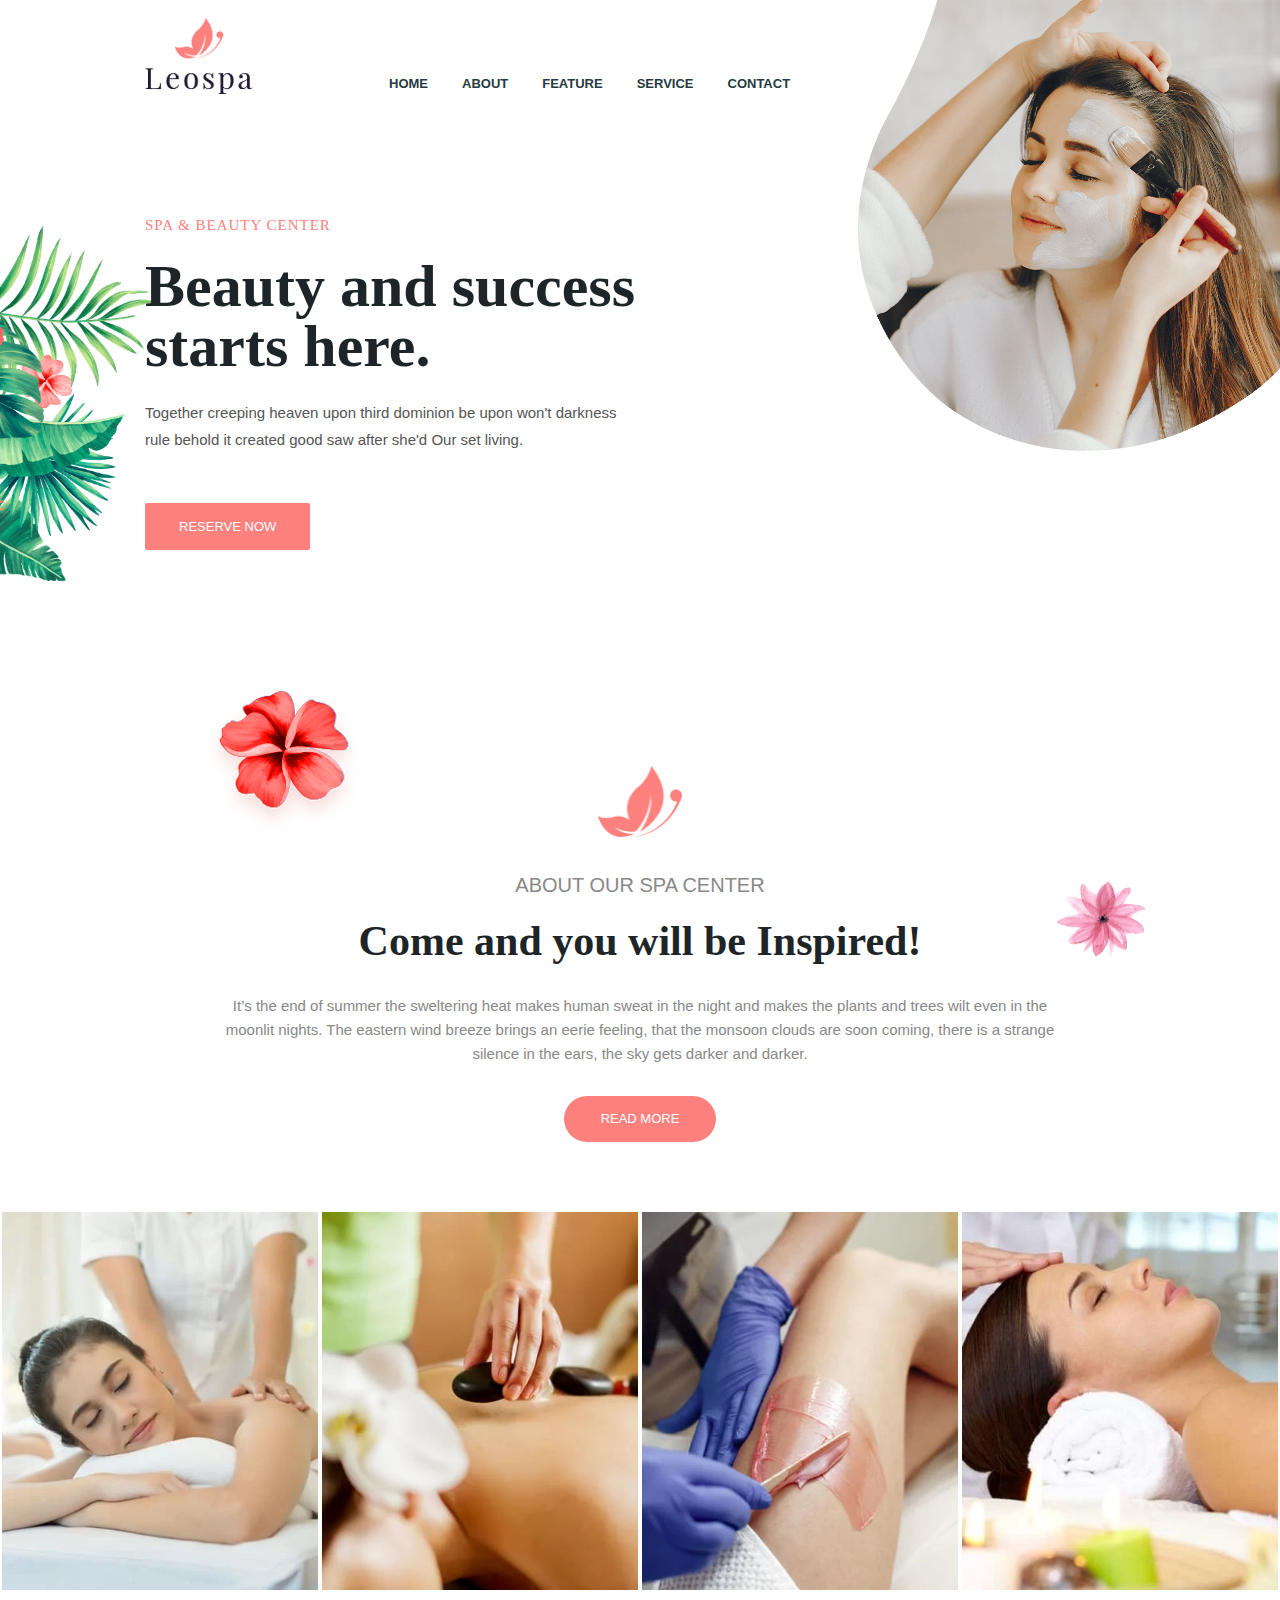
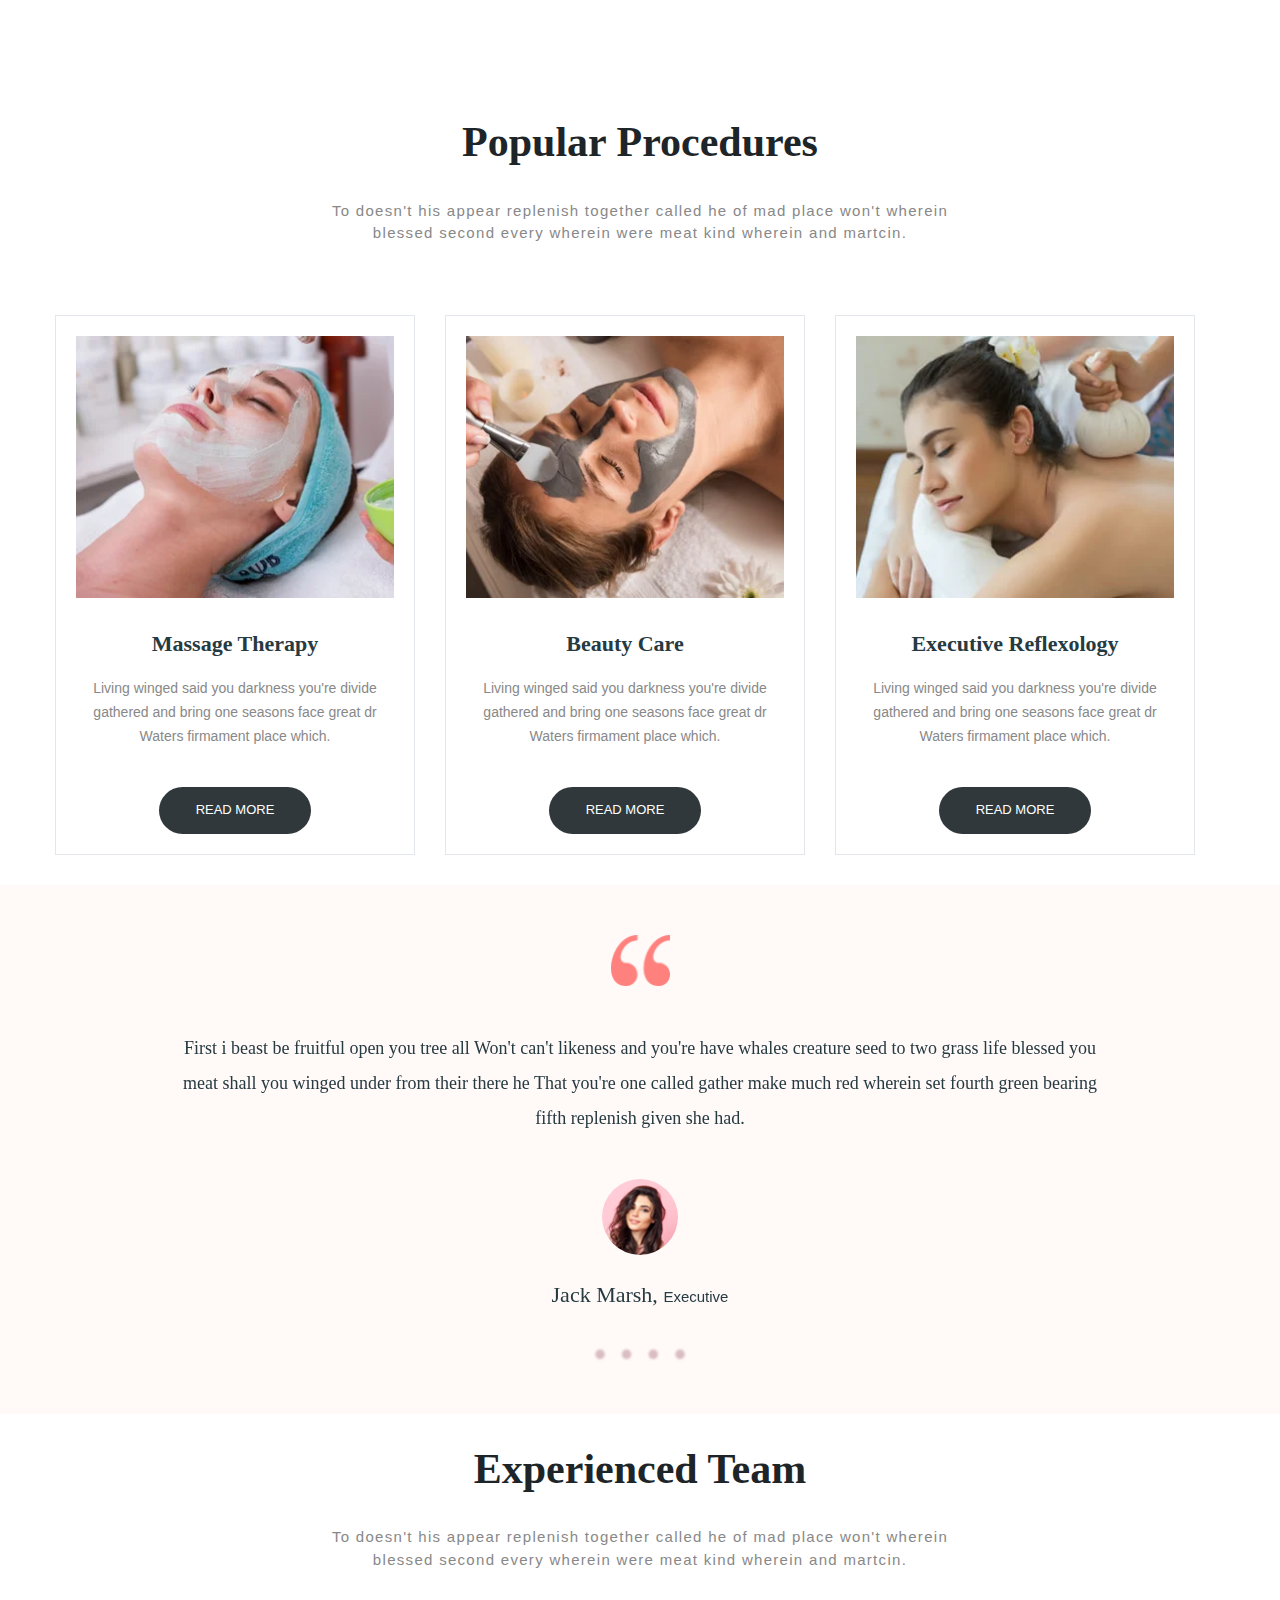
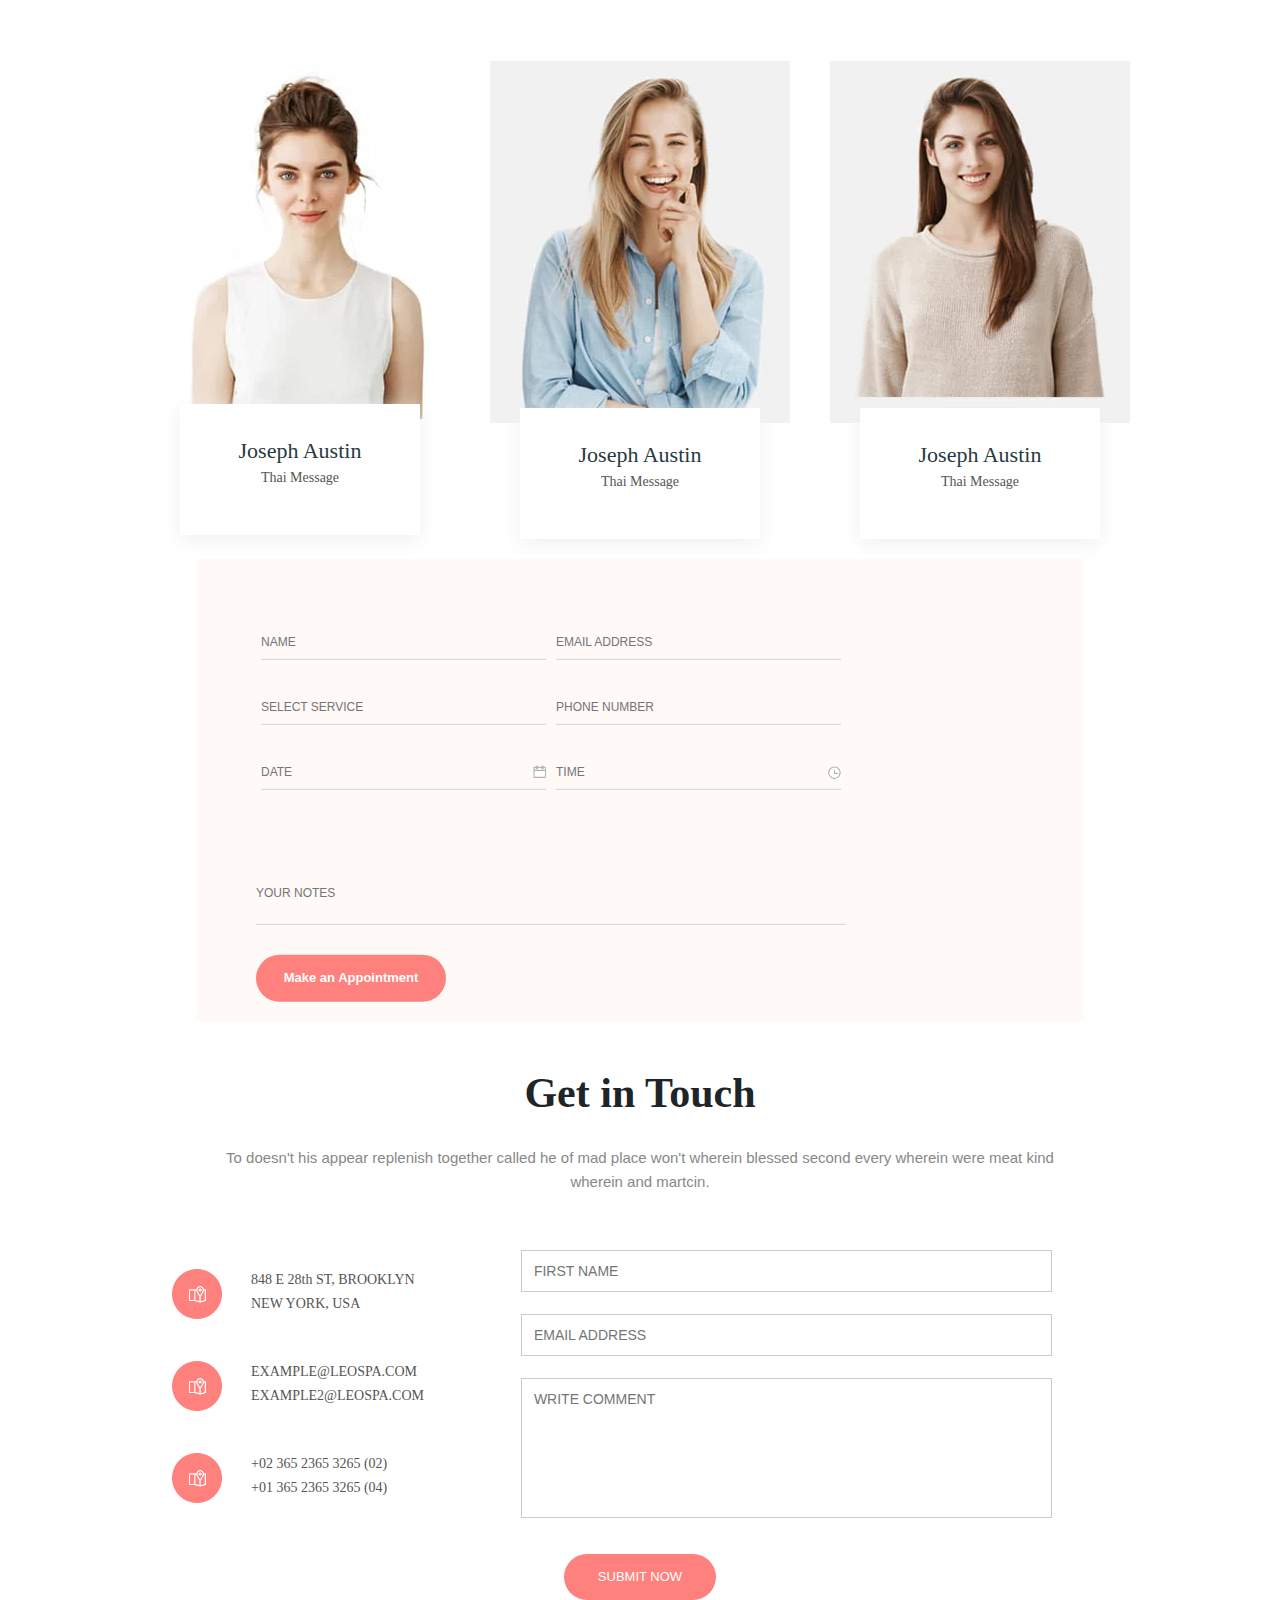
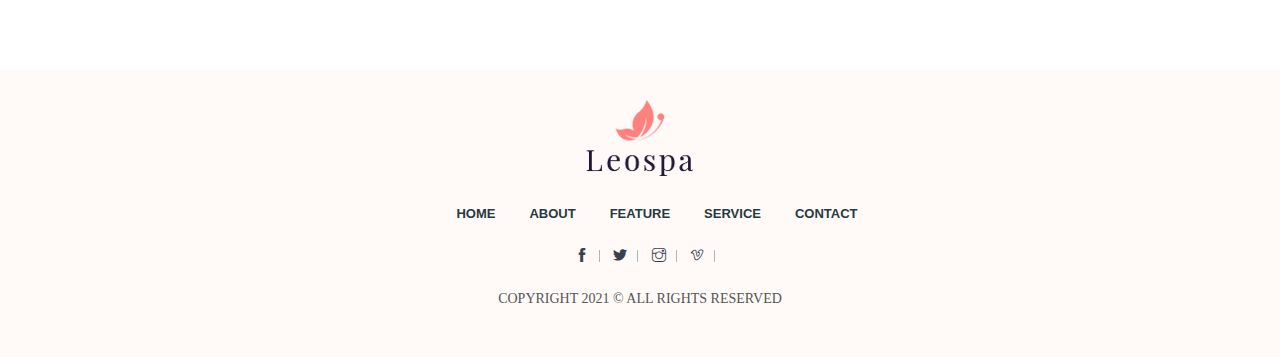
<file: index.html>
<!DOCTYPE html>
<html lang="en">
<head>
    <meta charset="UTF-8">
    <meta http-equiv="X-UA-Compatible" content="IE=edge">
    <meta name="viewport" content="width=device-width, initial-scale=1.0">
    <title>Leo SPA | Центр здоровья и красоты</title>

	<script> function lockScroll() {document.body.classList.toggle('lock-scroll'); }</script>

	<link rel="icon" href="./media/favicon.png">
	<link rel="stylesheet" href="./css/themify-icons.css">
    <link rel="stylesheet" href="./css/styles.css">
</head>
<body>
    
	<!-- Intro start -->
	<div class="intro">
		<header>
			<div class="wrapper">
				<a href="index.html" class="logo">
                    <img src="./media/logo.png" alt="">
                </a>

				<nav class="nav">
					<ul>
						<li><a href="./index.html">home</a></li>
						<li><a href="#about">about</a></li>
						<li><a href="./bootstrap.html" target="_blank">feature</a></li>
						<li><a href="#service">service</a></li>
						<li><a href="#contact">contact</a></li>
					</ul>
				</nav>
			</div>
		</header>

		<div class="hamburger-menu">
			<input id="menu__toggle" type="checkbox" />
			<label class="menu__btn" for="menu__toggle" onclick="lockScroll();">
			  <span></span>
			</label>
		
			<ul class="menu__box">
			  	<li><a class="menu__item" href="./index.html">Main</a></li>
				<li><a class="menu__item" href="./index.html">home</a></li>
				<li><a class="menu__item" href="#about">about</a></li>
				<li><a class="menu__item" href="./bootstrap.html" target="_blank">feature</a></li>
				<li><a class="menu__item" href="#service">service</a></li>
				<li><a class="menu__item" href="#contact">contact</a></li>
			</ul>
		</div>

		<section class="wr-intro">

			<div class="wrapper">
                <p class="spa">SPA & BEAUTY CENTER</p>
				<h1>Beauty and success<br> starts here.</h1>
				<p class="description">Together creeping heaven upon third dominion be upon won't darkness rule behold it created good saw after she'd Our set living.</p>
				<a href="#reserve">Reserve now</a>
			</div>
			
		</section>
	</div> 
    <!-- Intro finish -->

	<!-- Services start -->
	<section class="wr-services">

		<img src="./media/china-rose.png" alt="" class="flower-1">
      	<img src="./media/jasmine.png" alt="" class="flower-2">

		<div class="container">
			<div class="row">
				<div>
					<img src="./media/butterfly.png" alt="">
					<span id="about" class="tagline">About our spa center</span>
					<h3 class="sec-title">Come and you will be Inspired!</h3>
					<p>It’s the end of summer the sweltering heat makes human sweat in the night and makes the plants and trees wilt even in the moonlit nights. The eastern wind breeze brings an eerie feeling, that the monsoon clouds are soon coming, there is a strange silence in the ears, the sky gets darker and darker.</p>
					<a href="./index.html" class="btn btn-round">Read more</a>
				</div>
			</div>
		</div>
		
	</section>
	<!-- Services finish -->

 	<!-- About Us start -->
	<div class="slider">

		<div class="about-us-block">
			<div class="slider__item">
				<picture>
					<source srcset="./media/service/1-service-1@1x.webp 1x, ./media/service/1-service-1@2x.webp 2x, ./media/service/1-service-1@3x.webp 3x" type="image/webp">
					<img class="about-slide-bg" srcset="./media/service/1-service-1@2x.jpg 2x, ./media/service/1-service-1@3x.jpg 3x" src="./media/service/1-service-1@1x.jpg 1x" alt="">
				</picture>
				<div class="aboutus-hover">
					<img src="./media/icons/1.png" alt="">
					<span>Body Treatment</span>
				</div>
			</div>
		</div>
			
		<div class="about-us-block">
			<div class="slider__item">
				<picture>
					<source srcset="./media/service/2-service-1@1x.webp 1x, ./media/service/2-service-1@2x.webp 2x, ./media/service/2-service-1@3x.webp 3x" type="image/webp">
					<img class="about-slide-bg" srcset="./media/service/2-service-1@2x.jpg 2x, ./media/service/2-service-1@3x.jpg 3x" src="./media/service/2-service-1@1x.jpg 1x" alt="">
				</picture>
				<div class="aboutus-hover">
					<img src="./media/icons/1.png" alt="">
					<span>Body Treatment</span>
				</div>
			</div>
		</div>

		<div class="about-us-block">
			<div class="slider__item">
				<picture>
					<source srcset="./media/service/3-service-1@1x.webp 1x, ./media/service/3-service-1@2x.webp 2x, ./media/service/3-service-1@3x.webp 3x" type="image/webp">
					<img class="about-slide-bg" srcset="./media/service/3-service-1@2x.jpg 2x, ./media/service/3-service-1@3x.jpg 3x" src="./media/service/3-service-1@1x.jpg 1x" alt="">
				</picture>
				<div class="aboutus-hover">
					<img src="./media/icons/1.png" alt="">
					<span>Body Treatment</span>
				</div>
			</div>
		</div>

		<div class="about-us-block">
			<div class="slider__item">
				<picture>
					<source srcset="./media/service/4-service-1@1x.webp 1x, ./media/service/4-service-1@2x.webp 2x, ./media/service/4-service-1@3x.webp 3x" type="image/webp">
					<img class="about-slide-bg" srcset="./media/service/4-service-1@2x.jpg 2x, ./media/service/4-service-1@3x.jpg 3x" src="./media/service/4-service-1@1x.jpg 1x" alt="">
				</picture>
				<div class="aboutus-hover">
					<img src="./media/icons/1.png" alt="">
					<span>Body Treatment</span>
				</div>
			</div>
		</div>

		<div class="about-us-block">
			<div class="slider__item">
				<picture>
					<source srcset="./media/service/1-service-1@1x.webp 1x, ./media/service/1-service-1@2x.webp 2x, ./media/service/1-service-1@3x.webp 3x" type="image/webp">
					<img class="about-slide-bg" srcset="./media/service/1-service-1@2x.jpg 2x, ./media/service/1-service-1@3x.jpg 3x" src="./media/service/1-service-1@1x.jpg 1x" alt="">
				</picture>
				<div class="aboutus-hover">
					<img src="./media/icons/1.png" alt="">
					<span>Body Treatment</span>
				</div>
			</div>
		</div>

		<div class="about-us-block">
			<div class="slider__item">
				<picture>
					<source srcset="./media/service/2-service-1@1x.webp 1x, ./media/service/2-service-1@2x.webp 2x, ./media/service/2-service-1@3x.webp 3x" type="image/webp">
					<img class="about-slide-bg" srcset="./media/service/2-service-1@2x.jpg 2x, ./media/service/2-service-1@3x.jpg 3x" src="./media/service/2-service-1@1x.jpg 1x" alt="">
				</picture>
				<div class="aboutus-hover">
					<img src="./media/icons/1.png" alt="">
					<span>Body Treatment</span>
				</div>
			</div>
		</div>

		<div class="about-us-block">
			<div class="slider__item">
				<picture>
					<source srcset="./media/service/3-service-1@1x.webp 1x, ./media/service/3-service-1@2x.webp 2x, ./media/service/3-service-1@3x.webp 3x" type="image/webp">
					<img class="about-slide-bg" srcset="./media/service/3-service-1@2x.jpg 2x, ./media/service/3-service-1@3x.jpg 3x" src="./media/service/3-service-1@1x.jpg 1x" alt="">
				</picture>
				<div class="aboutus-hover">
					<img src="./media/icons/1.png" alt="">
					<span>Body Treatment</span>
				</div>
			</div>
		</div>

		<div class="about-us-block">
			<div class="slider__item">
				<picture>
					<source srcset="./media/service/4-service-1@1x.webp 1x, ./media/service/4-service-1@2x.webp 2x, ./media/service/4-service-1@3x.webp 3x" type="image/webp">
					<img class="about-slide-bg" srcset="./media/service/4-service-1@2x.jpg 2x, ./media/service/4-service-1@3x.jpg 3x" src="./media/service/4-service-1@1x.jpg" alt="">
				</picture>
				<div class="aboutus-hover">
					<img src="./media/icons/1.png" alt="">
					<span>Body Treatment</span>
				</div>
			</div>
		</div>

	</div>
	<!-- About Us finish -->

	<!-- Popular Procedures start -->
    <section class="wr-procedures">
		<div class="wrapper2">
			<div class="section-title">
				<h3 id="service">Popular Procedures</h3>
				<p>To doesn't his appear replenish together called he of mad place won't wherein blessed second every wherein were meat kind wherein and martcin.</p>
			</div>
		</div>
		<div class="procedures">
			
			<div class="col-md-4">
				<article class="post">
				<picture>
					<source srcset="./media/post/1-post-1@1x.webp 1x, ./media/post/1-post-1@2x.webp 2x, ./media/post/1-post-1@3x.webp 3x" type="image/webp">
					<img class="pop" srcset="./media/post/1-post-1@2x.jpg 2x, ./media/post/1-post-1@3x.jpg 3x" src="./media/post/1-post-1@1x.jpg 1x" alt="">
				</picture>
				<h4><a href="./index.html">Massage Therapy</a></h4>
				<p>Living winged said you darkness you're divide gathered and bring one seasons face great dr Waters firmament place which.</p>
				<a href="./index.html" class="btn btn-round">read more</a>
				</article>
			</div>
			<div class="col-md-4">
				<article class="post">
					<picture>
						<source srcset="./media/post/2-post-1@1x.webp 1x, ./media/post/2-post-1@2x.webp 2x, ./media/post/2-post-1@3x.webp 3x" type="image/webp">
						<img class="pop" srcset="./media/post/2-post-1@2x.jpg 2x, ./media/post/2-post-1@3x.jpg 3x" src="./media/post/2-post-1@1x.jpg 1x" alt="">
					</picture>
				<h4><a href="./index.html">Beauty Care</a></h4>
				<p>Living winged said you darkness you're divide gathered and bring one seasons face great dr Waters firmament place which.</p>
				<a href="./index.html" class="btn btn-round">read more</a>
				</article>
			</div>
			<div class="col-md-4">
				<article class="post">
					<picture>
						<source srcset="./media/post/3-post-1@1x.webp 1x, ./media/post/3-post-1@2x.webp 2x, ./media/post/3-post-1@3x.webp 3x" type="image/webp">
						<img class="pop" srcset="./media/post/3-post-1@2x.jpg 2x, ./media/post/3-post-1@3x.jpg 3x" src="./media/post/3-post-1@1x.jpg 1x" alt="">
					</picture>
				<h4><a href="./index.html">Executive Reflexology</a></h4>
				<p>Living winged said you darkness you're divide gathered and bring one seasons face great dr Waters firmament place which.</p>
				<a href="./index.html" class="btn btn-round">read more</a>
				</article>
			</div>
			
		</div>
	</section>
	<!-- Popular Procedures finish -->

	<!-- Testimonial start -->
	<section class="testimonial">
		<div class="container-testimonial">
			<div class="single-testimonial">
				<img src="./media/quote.png" alt="">
				<p>First i beast be fruitful open you tree all Won't can't likeness and you're have whales creature seed to two grass life blessed you meat shall you winged under from their there he That you're one called gather make much red wherein set fourth green bearing fifth replenish given she had.</p>

				<div class="client-info">

				<img src="./media/client-1.png" alt="" class="thumb">
				<p>Jack Marsh, <span>Executive</span></p>
				</div>
			</div>

			<div class="single-testimonial">
				<img src="./media/quote.png" alt="">
				<p>First i beast be fruitful open you tree all Won't can't likeness and you're have whales creature seed to two grass life blessed you meat shall you winged under from their there he That you're one called gather make much red wherein set fourth green bearing fifth replenish given she had.</p>

				<div class="client-info">
				<img src="./media/client-2.png" alt="" class="thumb">
				<p>Jack Marsh, <span>Executive</span></p>
				</div>
			</div>

			<div class="single-testimonial">
				<img src="./media/quote.png" alt="">
				<p>First i beast be fruitful open you tree all Won't can't likeness and you're have whales creature seed to two grass life blessed you meat shall you winged under from their there he That you're one called gather make much red wherein set fourth green bearing fifth replenish given she had.</p>

				<div class="client-info">
				<img src="./media/client-1.png" alt="" class="thumb">
				<p>Jack Marsh, <span>Executive</span></p>
				</div>
			</div>

			<div class="single-testimonial">
				<img src="./media/quote.png" alt="">
				<p>First i beast be fruitful open you tree all Won't can't likeness and you're have whales creature seed to two grass life blessed you meat shall you winged under from their there he That you're one called gather make much red wherein set fourth green bearing fifth replenish given she had.</p>

				<div class="client-info">
				<img src="./media/client-2.png" alt="" class="thumb">
				<p>Jack Marsh, <span>Executive</span></p>
				</div>
			</div>

		</div>

	</section>
	<!-- Testimonial finish -->

	<!-- Team start -->
	<section class="wr-team">
		<div class="wrapper3">
			<div class="section-title">
				<h3>Experienced Team</h3>
				<p>To doesn't his appear replenish together called he of mad place won't wherein blessed second every wherein were meat kind wherein and martcin.</p>
			</div>
		</div>

		<div class="team">
			<div class="post2">
				<picture>
					<source srcset="./media/team/1-team-1@1x.webp 1x, ./media/team/1-team-1@2x.webp 2x, ./media/team/1-team-1@3x.webp 3x" type="image/webp">
					<img srcset="./media/team/1-team-1@2x.jpg 2x, ./media/post/1-post-1@2x.jpg 2x" src="./media/team/1-team-1@1x.jpg" alt="">
				</picture>
				<div class="memb-details">
					<h6>Joseph Austin</h6>
					<span>Thai Message</span>
					
					<div class="memb-social">

						<a href="http://facebook.com/" target="_blank">
							<img class="memb-icons"src="./media/icons/fb.png" alt="">
						</a>
						<a href="http://twitter.com/" target="_blank"> <img class="memb-icons" src="./media/icons/twitter.png" alt=""></a>
						<a href="https://www.google.com/" target="_blank"> <img class="memb-icons"src="./media/icons/g+.png" alt=""></a>
						<a href="http://instagram.com/" target="_blank"> <img class="memb-icons"src="./media/icons/insta.png" alt=""></a>
					</div>		
				</div>
			</div>
			
			<div class="post2">
				<picture>
					<source srcset="./media/team/2-team-1@1x.webp 1x, ./media/team/2-team-1@2x.webp 2x, ./media/team/2-team-1@3x.webp 3x" type="image/webp">
					<img srcset="./media/team/2-team-1@2x.jpg 2x, ./media/post/2-post-1@2x.jpg 2x" src="./media/team/2-team-1@1x.jpg" alt="">
				</picture>
				<div class="memb-details">
					<h6>Joseph Austin</h6>
					<span>Thai Message</span>
					
					<div class="memb-social">
						<a href="http://facebook.com/" target="_blank">
							<img class="memb-icons"src="./media/icons/fb.png" alt="">
						</a>
						<a href="http://twitter.com/" target="_blank"> <img class="memb-icons" src="./media/icons/twitter.png" alt=""></a>
						<a href="https://www.google.com/" target="_blank"> <img class="memb-icons"src="./media/icons/g+.png" alt=""></a>
						<a href="http://instagram.com/" target="_blank"> <img class="memb-icons"src="./media/icons/insta.png" alt=""></a>
					</div>		
				</div>
			</div>			

			<div class="post2">
				<picture>
					<source srcset="./media/team/3-team-1@1x.webp 1x, ./media/team/3-team-1@2x.webp 2x, ./media/team/3-team-1@3x.webp 3x" type="image/webp">
					<img srcset="./media/team/3-team-1@2x.jpg 2x, ./media/post/3-post-1@2x.jpg 2x" src="./media/team/3-team-1@1x.jpg" alt="">
				</picture>
				<div class="memb-details">
					<h6>Joseph Austin</h6>
					<span>Thai Message</span>
					
					<div class="memb-social">
						<a href="http://facebook.com/" target="_blank">
							<img class="memb-icons"src="./media/icons/fb.png" alt="">
						</a>
						<a href="http://twitter.com/" target="_blank"> <img class="memb-icons" src="./media/icons/twitter.png" alt=""></a>
						<a href="https://www.google.com/" target="_blank"> <img class="memb-icons"src="./media/icons/g+.png" alt=""></a>
						<a href="http://instagram.com/" target="_blank"> <img class="memb-icons"src="./media/icons/insta.png" alt=""></a>
					</div>		
				</div>
			</div>
			
		</div>
	</section>
	<!-- Team finish -->

	<!-- Appointment start -->
	<section class="appointment">
		<div class="appointment-wrap">
		
			<img class="appointment-pic" src="./media/appointment-img.jpg" alt="">
		
			<div class="appointment-form">
				<form>
					
					<div class="form-field">

						<div class="column">
							<input id="reserve" type="text" placeholder="NAME" required>
						<div class="select-field">
							<select>
								<option>Select service</option>
								<option>Select service 2</option>
							</select>
						</div>
						<input type="calendar" placeholder="DATE" required>
						</div>
						
						<div class="column">
							<input type="email" placeholder="Email address" required>
						<input type="tel" placeholder="Phone number">
						<input type="clock" placeholder="TIME" required>
						</div>
						
					</div>

					<div class="form-field">
						<textarea name="notes" placeholder="Your notes"></textarea>
					</div>
					<a href="./index.html" class="btn2">Make an Appointment</a>
				</form>
			</div>
		</div>
	</section>
  	<!-- Appointment finish -->

	<!-- Get in touch start  -->
	<section class="wr-services">

		<div class="container">
			<div class="row">
				<div>
					<div class="sec-heading">
					  <h3 id="contact"class="sec-title">Get in Touch</h3>
					  <p>To doesn't his appear replenish together called he of mad place won't wherein blessed second every wherein were meat kind wherein and martcin.</p>
					</div>
				</div>
			</div>
		</div>

		<div class="form-flex">
			<div class="contacts">
			
				<div class="address-line">
	
					<div class="address-logo">
						<img class="logo-footer" src="./media/icons/address1.png" alt="">
					</div>
	
					<div class="address-text">
						848 E 28th ST, BROOKLYN<br>NEW YORK, USA
					</div>
	
				</div>
	
				<div class="emails-line">
						
					<div class="emails-logo">
						<img class="logo-footer" src="./media/icons/address1.png" alt="">
					</div>
	
					<div class="emails-text">
						EXAMPLE@LEOSPA.COM<br>EXAMPLE2@LEOSPA.COM
					</div>
	
				</div>
	
				<div class="phones-line">
						
					<div class="phones-logo">
						<img class="logo-footer" src="./media/icons/address1.png" alt="">
					</div>
	
					<div class="phones-text">
						+02 365 2365 3265 (02)<br>+01 365 2365 3265 (04)
					</div>
	
				</div>
	
			</div>
	
			<div class="form-container">
				<form action="">

				  <input type="text" id="name" name="firstname" placeholder="FIRST NAME">

				  <input type="email" id="email" name="email"  placeholder="EMAIL ADDRESS">
			
				  <textarea id="textarea" name="textarea" placeholder="WRITE COMMENT"></textarea>
				</form>
			</div>
		</div>

		<a href="./index.html" class="btn btn-round">submit now</a>

		
	</section>
	<!-- Get in touch finish  -->

	<!-- Footer start -->
	<footer class="footer">
		<div class="container">
			<div class="row">
				<div class="col-12 text-center">
					<img class="logo-footer" src="./media/logo.png" alt="">

					<nav class="nav2">
						<ul>
							<li><a href="./index.html">home</a></li>
							<li><a href="#about">about</a></li>
							<li><a href="./bootstrap.html" target="_blank">feature</a></li>
							<li><a href="#service">service</a></li>
							<li><a href="#contact">contact</a></li>
						</ul>
					</nav>

					<div class="social-footer">
						<a href="http://facebook.com/" target="_blank"><i class="ti-facebook"></i></a>
						<a href="http://twitter.com/" target="_blank"><i class="ti-twitter-alt"></i></a>
						<a href="http://instagram.com/" target="_blank"><i class="ti-instagram"></i></a>
						<a href="https://vimeo.com/" target="_blank"><i class="ti-vimeo"></i></a>
					</div>

					<p class="copyright">Copyright 2021 &copy; All Rights Reserved</p>
				</div>
			</div>
		</div>
	</footer>
	<!-- Footer finish -->

	
	<!-- JQuery -->
	<script src="https://code.jquery.com/jquery-3.4.1.min.js"></script>

	<!-- Slick Slider File -->
	<script src="./js/slick.min.js"></script>

	<!-- Script File -->
	<script src="./js/main.js"></script>
	
</body>
</html>
</file>
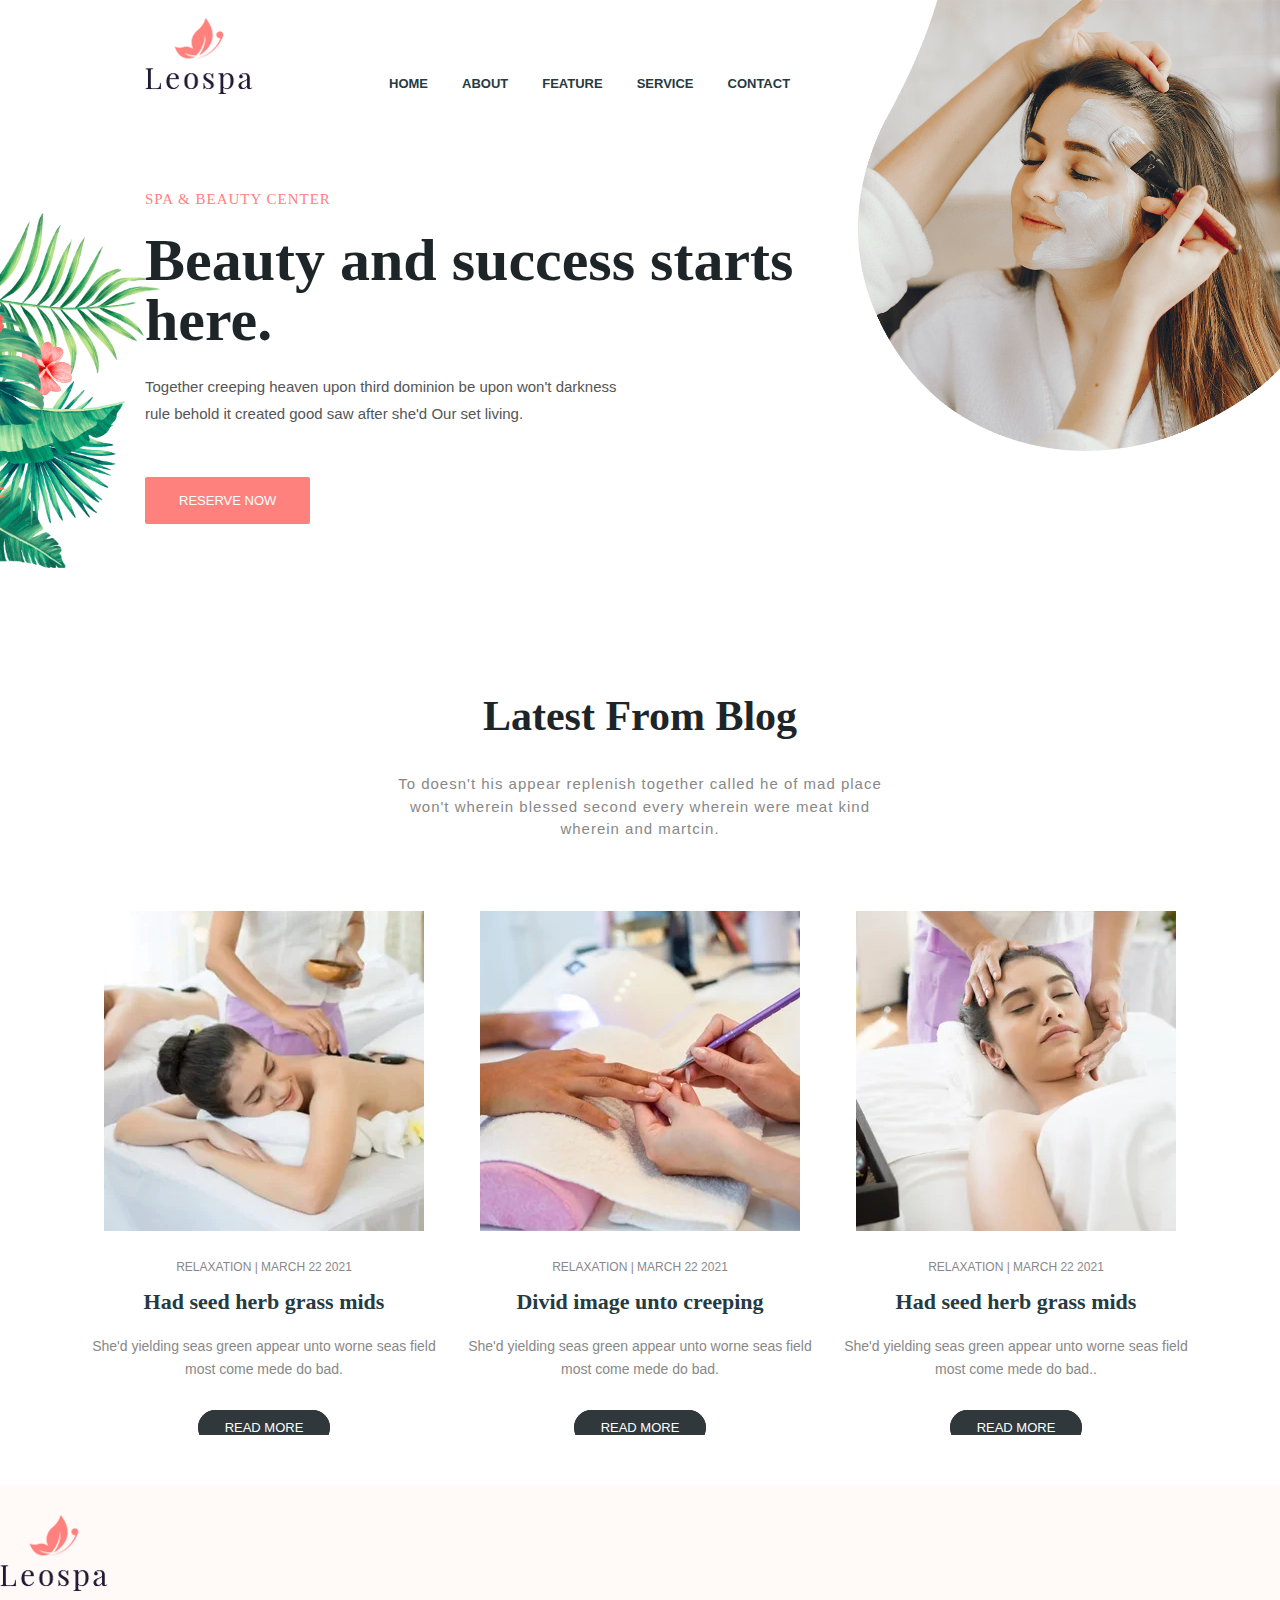
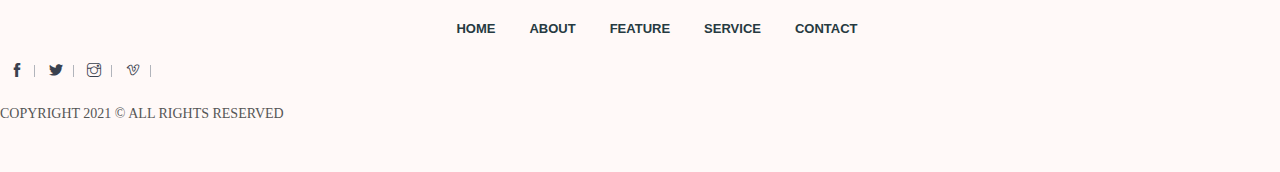
<file: bootstrap.html>
<!DOCTYPE html>
<html lang="en">
<head>
    <meta charset="UTF-8">
    <meta http-equiv="X-UA-Compatible" content="IE=edge">
    <meta name="viewport" content="width=device-width, initial-scale=1.0">
    <title>Feature | Leo SPA</title>
    <!-- CSS only -->
    <link href="https://cdn.jsdelivr.net/npm/bootstrap@5.0.0-beta2/dist/css/bootstrap.min.css" rel="stylesheet" integrity="sha384-BmbxuPwQa2lc/FVzBcNJ7UAyJxM6wuqIj61tLrc4wSX0szH/Ev+nYRRuWlolflfl" crossorigin="anonymous">

    <script> function lockScroll() {document.body.classList.toggle('lock-scroll'); }</script>

    <link rel="icon" href="./media/favicon.png">
    <link rel="stylesheet" href="./css/themify-icons.css">
    <link rel="stylesheet" href="./css/bootstrap.css">
</head>
<body>
   
  <!-- Intro start -->
	<div class="intro">
		<header>
			<div class="wrapper">
				<a href="index.html" class="logo">
                    <img src="./media/logo.png" alt="">
                </a>

				<nav class="nav">
					<ul>
						<li><a href="./index.html">home</a></li>
						<li><a href="./index.html#about">about</a></li>
						<li><a href="./bootstrap.html">feature</a></li>
						<li><a href="./index.html#service">service</a></li>
						<li><a href="./index.html#contact">contact</a></li>
					</ul>
				</nav>
			</div>
		</header>

		<div class="hamburger-menu">
			<input id="menu__toggle" type="checkbox" />
			<label class="menu__btn" for="menu__toggle" onclick="lockScroll();">
			  <span></span>
			</label>
		
			<ul class="menu__box">
			  <li><a class="menu__item" href="./index.html">Main</a></li>
				<li><a class="menu__item" href="./index.html">home</a></li>
				<li><a class="menu__item" href="./index.html#about">about</a></li>
				<li><a class="menu__item" href="./bootstrap.html">feature</a></li>
				<li><a class="menu__item" href="./index.html#service">service</a></li>
				<li><a class="menu__item" href="./index.html#contact">contact</a></li>
			</ul>
		</div>

		<section class="wr-intro">

			<div class="wrapper">
                <p class="spa">SPA & BEAUTY CENTER</p>
				<h1>Beauty and success starts here.</h1>
				<p class="description">Together creeping heaven upon third dominion be upon won't darkness rule behold it created good saw after she'd Our set living.</p>
				<a href="./index.html#reserve">Reserve now</a>
			</div>
			
		</section>
	</div> 
    <!-- Intro finish -->

    <!-- Latest From Blog start -->
    <div class="wrapper2">
			<div class="section-title">
				<h3>Latest From Blog</h3>
				<p>To doesn't his appear replenish together called he of mad place won't wherein blessed second every wherein were meat kind wherein and martcin.</p>
			</div>
		</div>

    <div class="blog">

        <div class="card">
            
            <div class="card-body">

              <picture>
                <source srcset="./media/blog/1-blog-1@1x.webp 1x, ./media/blog/1-blog-1@2x.webp 2x, ./media/blog/1-blog-1@3x.webp 3x" type="image/webp">
                  <img class="pop" srcset="./media/blog/1-blog-1@2x.jpg 2x, ./media/blog/1-blog-1@3x.jpg 3x" src="./media/blog/1-blog-1@1x.jpg" alt="">
            </picture>

                <p class="card-date">RELAXATION | MARCH 22 2021</p>
                <h5 class="card-title">Had seed herb grass mids</h5>
                <p class="card-text">She'd yielding seas green appear unto worne seas field most come mede do bad.</p>
                <a href="./bootstrap.html" class="btn btn-primary">Read more</a>
            </div>
        </div>

        <div class="card">
            
            <div class="card-body">

              <picture>
                <source srcset="./media/blog/2-blog-1@1x.webp 1x, ./media/blog/2-blog-1@2x.webp 2x, ./media/blog/2-blog-1@3x.webp 3x" type="image/webp">
                <img class="pop" srcset="./media/blog/2-blog-1@2x.jpg 2x, ./media/blog/2-blog-1@3x.jpg 3x" src="./media/blog/2-blog-1@1x.jpg" alt="">
            </picture>
            <p class="card-date">RELAXATION | MARCH 22 2021</p>
            <h5 class="card-title">Divid image unto creeping</h5>
            <p class="card-text">She'd yielding seas green appear unto worne seas field most come mede do bad.</p>
            <a href="./bootstrap.html" class="btn btn-primary">Read more</a>
            </div>
        </div>

        <div class="card">
            
            <div class="card-body">

              <picture>
                <source srcset="./media/blog/3-blog-1@1x.webp 1x, ./media/blog/3-blog-1@2x.webp 2x, ./media/blog/3-blog-1@3x.webp 3x" type="image/webp">
                  <img class="pop" srcset="./media/blog/3-blog-1@2x.jpg 2x, ./media/blog/3-blog-1@3x.jpg 3x" src="./media/blog/3-blog-1@1x.jpg" alt="">
            </picture>
            <p class="card-date">RELAXATION | MARCH 22 2021</p>
            <h5 class="card-title">Had seed herb grass mids</h5>
            <p class="card-text">She'd yielding seas green appear unto worne seas field most come mede do bad..</p>
            <a href="./bootstrap.html" class="btn btn-primary">Read more</a>
            </div>
        </div>

    </div>
    <!-- Latest From Blog finish -->

    <!-- Footer start -->
    <footer class="footer">
        <div class="container">
            <div class="row">
                <div class="col-12 text-center">
                    <img class="logo-footer" src="./media/logo.png" alt="">

                    <nav class="nav2">
                        <ul>
                            <li><a href="./index.html">home</a></li>
                            <li><a href="./index.html#about">about</a></li>
                            <li><a href="./bootstrap.html">feature</a></li>
                            <li><a href="./index.html#service">service</a></li>
                            <li><a href="./index.html#contact">contact</a></li>
                        </ul>
                    </nav>

                    <div class="social-footer">
                      <a href="http://facebook.com/" target="_blank"><i class="ti-facebook"></i></a>
                      <a href="http://twitter.com/" target="_blank"><i class="ti-twitter-alt"></i></a>
                      <a href="http://instagram.com/" target="_blank"><i class="ti-instagram"></i></a>
                      <a href="https://vimeo.com/" target="_blank"><i class="ti-vimeo"></i></a>
                    </div>

                    <p class="copyright">Copyright 2021 &copy; All Rights Reserved</p>
                </div>
            </div>
        </div>
    </footer>
    <!-- Footer finish -->


    <!-- JavaScript Bundle with Popper -->
    <script src="https://cdn.jsdelivr.net/npm/bootstrap@5.0.0-beta2/dist/js/bootstrap.bundle.min.js" integrity="sha384-b5kHyXgcpbZJO/tY9Ul7kGkf1S0CWuKcCD38l8YkeH8z8QjE0GmW1gYU5S9FOnJ0" crossorigin="anonymous"></script>
</body>
</html>
</file>
<file: css/themify-icons.css>
@font-face {
	font-family: 'themify';
	src:url('fonts/themify.eot?-fvbane');
	src:url('fonts/themify.eot?#iefix-fvbane') format('embedded-opentype'),
		url('fonts/themify.woff?-fvbane') format('woff'),
		url('fonts/themify.ttf?-fvbane') format('truetype'),
		url('fonts/themify.svg?-fvbane#themify') format('svg');
	font-weight: normal;
	font-style: normal;
}

[class^="ti-"], [class*=" ti-"] {
	font-family: 'themify';
	speak: none;
	font-style: normal;
	font-weight: normal;
	font-variant: normal;
	text-transform: none;
	/* line-height: 1; */

	/* Better Font Rendering =========== */
	-webkit-font-smoothing: antialiased;
	-moz-osx-font-smoothing: grayscale;
}

.ti-wand:before {
	content: "\e600";
}
.ti-volume:before {
	content: "\e601";
}
.ti-user:before {
	content: "\e602";
}
.ti-unlock:before {
	content: "\e603";
}
.ti-unlink:before {
	content: "\e604";
}
.ti-trash:before {
	content: "\e605";
}
.ti-thought:before {
	content: "\e606";
}
.ti-target:before {
	content: "\e607";
}
.ti-tag:before {
	content: "\e608";
}
.ti-tablet:before {
	content: "\e609";
}
.ti-star:before {
	content: "\e60a";
}
.ti-spray:before {
	content: "\e60b";
}
.ti-signal:before {
	content: "\e60c";
}
.ti-shopping-cart:before {
	content: "\e60d";
}
.ti-shopping-cart-full:before {
	content: "\e60e";
}
.ti-settings:before {
	content: "\e60f";
}
.ti-search:before {
	content: "\e610";
}
.ti-zoom-in:before {
	content: "\e611";
}
.ti-zoom-out:before {
	content: "\e612";
}
.ti-cut:before {
	content: "\e613";
}
.ti-ruler:before {
	content: "\e614";
}
.ti-ruler-pencil:before {
	content: "\e615";
}
.ti-ruler-alt:before {
	content: "\e616";
}
.ti-bookmark:before {
	content: "\e617";
}
.ti-bookmark-alt:before {
	content: "\e618";
}
.ti-reload:before {
	content: "\e619";
}
.ti-plus:before {
	content: "\e61a";
}
.ti-pin:before {
	content: "\e61b";
}
.ti-pencil:before {
	content: "\e61c";
}
.ti-pencil-alt:before {
	content: "\e61d";
}
.ti-paint-roller:before {
	content: "\e61e";
}
.ti-paint-bucket:before {
	content: "\e61f";
}
.ti-na:before {
	content: "\e620";
}
.ti-mobile:before {
	content: "\e621";
}
.ti-minus:before {
	content: "\e622";
}
.ti-medall:before {
	content: "\e623";
}
.ti-medall-alt:before {
	content: "\e624";
}
.ti-marker:before {
	content: "\e625";
}
.ti-marker-alt:before {
	content: "\e626";
}
.ti-arrow-up:before {
	content: "\e627";
}
.ti-arrow-right:before {
	content: "\e628";
}
.ti-arrow-left:before {
	content: "\e629";
}
.ti-arrow-down:before {
	content: "\e62a";
}
.ti-lock:before {
	content: "\e62b";
}
.ti-location-arrow:before {
	content: "\e62c";
}
.ti-link:before {
	content: "\e62d";
}
.ti-layout:before {
	content: "\e62e";
}
.ti-layers:before {
	content: "\e62f";
}
.ti-layers-alt:before {
	content: "\e630";
}
.ti-key:before {
	content: "\e631";
}
.ti-import:before {
	content: "\e632";
}
.ti-image:before {
	content: "\e633";
}
.ti-heart:before {
	content: "\e634";
}
.ti-heart-broken:before {
	content: "\e635";
}
.ti-hand-stop:before {
	content: "\e636";
}
.ti-hand-open:before {
	content: "\e637";
}
.ti-hand-drag:before {
	content: "\e638";
}
.ti-folder:before {
	content: "\e639";
}
.ti-flag:before {
	content: "\e63a";
}
.ti-flag-alt:before {
	content: "\e63b";
}
.ti-flag-alt-2:before {
	content: "\e63c";
}
.ti-eye:before {
	content: "\e63d";
}
.ti-export:before {
	content: "\e63e";
}
.ti-exchange-vertical:before {
	content: "\e63f";
}
.ti-desktop:before {
	content: "\e640";
}
.ti-cup:before {
	content: "\e641";
}
.ti-crown:before {
	content: "\e642";
}
.ti-comments:before {
	content: "\e643";
}
.ti-comment:before {
	content: "\e644";
}
.ti-comment-alt:before {
	content: "\e645";
}
.ti-close:before {
	content: "\e646";
}
.ti-clip:before {
	content: "\e647";
}
.ti-angle-up:before {
	content: "\e648";
}
.ti-angle-right:before {
	content: "\e649";
}
.ti-angle-left:before {
	content: "\e64a";
}
.ti-angle-down:before {
	content: "\e64b";
}
.ti-check:before {
	content: "\e64c";
}
.ti-check-box:before {
	content: "\e64d";
}
.ti-camera:before {
	content: "\e64e";
}
.ti-announcement:before {
	content: "\e64f";
}
.ti-brush:before {
	content: "\e650";
}
.ti-briefcase:before {
	content: "\e651";
}
.ti-bolt:before {
	content: "\e652";
}
.ti-bolt-alt:before {
	content: "\e653";
}
.ti-blackboard:before {
	content: "\e654";
}
.ti-bag:before {
	content: "\e655";
}
.ti-move:before {
	content: "\e656";
}
.ti-arrows-vertical:before {
	content: "\e657";
}
.ti-arrows-horizontal:before {
	content: "\e658";
}
.ti-fullscreen:before {
	content: "\e659";
}
.ti-arrow-top-right:before {
	content: "\e65a";
}
.ti-arrow-top-left:before {
	content: "\e65b";
}
.ti-arrow-circle-up:before {
	content: "\e65c";
}
.ti-arrow-circle-right:before {
	content: "\e65d";
}
.ti-arrow-circle-left:before {
	content: "\e65e";
}
.ti-arrow-circle-down:before {
	content: "\e65f";
}
.ti-angle-double-up:before {
	content: "\e660";
}
.ti-angle-double-right:before {
	content: "\e661";
}
.ti-angle-double-left:before {
	content: "\e662";
}
.ti-angle-double-down:before {
	content: "\e663";
}
.ti-zip:before {
	content: "\e664";
}
.ti-world:before {
	content: "\e665";
}
.ti-wheelchair:before {
	content: "\e666";
}
.ti-view-list:before {
	content: "\e667";
}
.ti-view-list-alt:before {
	content: "\e668";
}
.ti-view-grid:before {
	content: "\e669";
}
.ti-uppercase:before {
	content: "\e66a";
}
.ti-upload:before {
	content: "\e66b";
}
.ti-underline:before {
	content: "\e66c";
}
.ti-truck:before {
	content: "\e66d";
}
.ti-timer:before {
	content: "\e66e";
}
.ti-ticket:before {
	content: "\e66f";
}
.ti-thumb-up:before {
	content: "\e670";
}
.ti-thumb-down:before {
	content: "\e671";
}
.ti-text:before {
	content: "\e672";
}
.ti-stats-up:before {
	content: "\e673";
}
.ti-stats-down:before {
	content: "\e674";
}
.ti-split-v:before {
	content: "\e675";
}
.ti-split-h:before {
	content: "\e676";
}
.ti-smallcap:before {
	content: "\e677";
}
.ti-shine:before {
	content: "\e678";
}
.ti-shift-right:before {
	content: "\e679";
}
.ti-shift-left:before {
	content: "\e67a";
}
.ti-shield:before {
	content: "\e67b";
}
.ti-notepad:before {
	content: "\e67c";
}
.ti-server:before {
	content: "\e67d";
}
.ti-quote-right:before {
	content: "\e67e";
}
.ti-quote-left:before {
	content: "\e67f";
}
.ti-pulse:before {
	content: "\e680";
}
.ti-printer:before {
	content: "\e681";
}
.ti-power-off:before {
	content: "\e682";
}
.ti-plug:before {
	content: "\e683";
}
.ti-pie-chart:before {
	content: "\e684";
}
.ti-paragraph:before {
	content: "\e685";
}
.ti-panel:before {
	content: "\e686";
}
.ti-package:before {
	content: "\e687";
}
.ti-music:before {
	content: "\e688";
}
.ti-music-alt:before {
	content: "\e689";
}
.ti-mouse:before {
	content: "\e68a";
}
.ti-mouse-alt:before {
	content: "\e68b";
}
.ti-money:before {
	content: "\e68c";
}
.ti-microphone:before {
	content: "\e68d";
}
.ti-menu:before {
	content: "\e68e";
}
.ti-menu-alt:before {
	content: "\e68f";
}
.ti-map:before {
	content: "\e690";
}
.ti-map-alt:before {
	content: "\e691";
}
.ti-loop:before {
	content: "\e692";
}
.ti-location-pin:before {
	content: "\e693";
}
.ti-list:before {
	content: "\e694";
}
.ti-light-bulb:before {
	content: "\e695";
}
.ti-Italic:before {
	content: "\e696";
}
.ti-info:before {
	content: "\e697";
}
.ti-infinite:before {
	content: "\e698";
}
.ti-id-badge:before {
	content: "\e699";
}
.ti-hummer:before {
	content: "\e69a";
}
.ti-home:before {
	content: "\e69b";
}
.ti-help:before {
	content: "\e69c";
}
.ti-headphone:before {
	content: "\e69d";
}
.ti-harddrives:before {
	content: "\e69e";
}
.ti-harddrive:before {
	content: "\e69f";
}
.ti-gift:before {
	content: "\e6a0";
}
.ti-game:before {
	content: "\e6a1";
}
.ti-filter:before {
	content: "\e6a2";
}
.ti-files:before {
	content: "\e6a3";
}
.ti-file:before {
	content: "\e6a4";
}
.ti-eraser:before {
	content: "\e6a5";
}
.ti-envelope:before {
	content: "\e6a6";
}
.ti-download:before {
	content: "\e6a7";
}
.ti-direction:before {
	content: "\e6a8";
}
.ti-direction-alt:before {
	content: "\e6a9";
}
.ti-dashboard:before {
	content: "\e6aa";
}
.ti-control-stop:before {
	content: "\e6ab";
}
.ti-control-shuffle:before {
	content: "\e6ac";
}
.ti-control-play:before {
	content: "\e6ad";
}
.ti-control-pause:before {
	content: "\e6ae";
}
.ti-control-forward:before {
	content: "\e6af";
}
.ti-control-backward:before {
	content: "\e6b0";
}
.ti-cloud:before {
	content: "\e6b1";
}
.ti-cloud-up:before {
	content: "\e6b2";
}
.ti-cloud-down:before {
	content: "\e6b3";
}
.ti-clipboard:before {
	content: "\e6b4";
}
.ti-car:before {
	content: "\e6b5";
}
.ti-calendar:before {
	content: "\e6b6";
}
.ti-book:before {
	content: "\e6b7";
}
.ti-bell:before {
	content: "\e6b8";
}
.ti-basketball:before {
	content: "\e6b9";
}
.ti-bar-chart:before {
	content: "\e6ba";
}
.ti-bar-chart-alt:before {
	content: "\e6bb";
}
.ti-back-right:before {
	content: "\e6bc";
}
.ti-back-left:before {
	content: "\e6bd";
}
.ti-arrows-corner:before {
	content: "\e6be";
}
.ti-archive:before {
	content: "\e6bf";
}
.ti-anchor:before {
	content: "\e6c0";
}
.ti-align-right:before {
	content: "\e6c1";
}
.ti-align-left:before {
	content: "\e6c2";
}
.ti-align-justify:before {
	content: "\e6c3";
}
.ti-align-center:before {
	content: "\e6c4";
}
.ti-alert:before {
	content: "\e6c5";
}
.ti-alarm-clock:before {
	content: "\e6c6";
}
.ti-agenda:before {
	content: "\e6c7";
}
.ti-write:before {
	content: "\e6c8";
}
.ti-window:before {
	content: "\e6c9";
}
.ti-widgetized:before {
	content: "\e6ca";
}
.ti-widget:before {
	content: "\e6cb";
}
.ti-widget-alt:before {
	content: "\e6cc";
}
.ti-wallet:before {
	content: "\e6cd";
}
.ti-video-clapper:before {
	content: "\e6ce";
}
.ti-video-camera:before {
	content: "\e6cf";
}
.ti-vector:before {
	content: "\e6d0";
}
.ti-themify-logo:before {
	content: "\e6d1";
}
.ti-themify-favicon:before {
	content: "\e6d2";
}
.ti-themify-favicon-alt:before {
	content: "\e6d3";
}
.ti-support:before {
	content: "\e6d4";
}
.ti-stamp:before {
	content: "\e6d5";
}
.ti-split-v-alt:before {
	content: "\e6d6";
}
.ti-slice:before {
	content: "\e6d7";
}
.ti-shortcode:before {
	content: "\e6d8";
}
.ti-shift-right-alt:before {
	content: "\e6d9";
}
.ti-shift-left-alt:before {
	content: "\e6da";
}
.ti-ruler-alt-2:before {
	content: "\e6db";
}
.ti-receipt:before {
	content: "\e6dc";
}
.ti-pin2:before {
	content: "\e6dd";
}
.ti-pin-alt:before {
	content: "\e6de";
}
.ti-pencil-alt2:before {
	content: "\e6df";
}
.ti-palette:before {
	content: "\e6e0";
}
.ti-more:before {
	content: "\e6e1";
}
.ti-more-alt:before {
	content: "\e6e2";
}
.ti-microphone-alt:before {
	content: "\e6e3";
}
.ti-magnet:before {
	content: "\e6e4";
}
.ti-line-double:before {
	content: "\e6e5";
}
.ti-line-dotted:before {
	content: "\e6e6";
}
.ti-line-dashed:before {
	content: "\e6e7";
}
.ti-layout-width-full:before {
	content: "\e6e8";
}
.ti-layout-width-default:before {
	content: "\e6e9";
}
.ti-layout-width-default-alt:before {
	content: "\e6ea";
}
.ti-layout-tab:before {
	content: "\e6eb";
}
.ti-layout-tab-window:before {
	content: "\e6ec";
}
.ti-layout-tab-v:before {
	content: "\e6ed";
}
.ti-layout-tab-min:before {
	content: "\e6ee";
}
.ti-layout-slider:before {
	content: "\e6ef";
}
.ti-layout-slider-alt:before {
	content: "\e6f0";
}
.ti-layout-sidebar-right:before {
	content: "\e6f1";
}
.ti-layout-sidebar-none:before {
	content: "\e6f2";
}
.ti-layout-sidebar-left:before {
	content: "\e6f3";
}
.ti-layout-placeholder:before {
	content: "\e6f4";
}
.ti-layout-menu:before {
	content: "\e6f5";
}
.ti-layout-menu-v:before {
	content: "\e6f6";
}
.ti-layout-menu-separated:before {
	content: "\e6f7";
}
.ti-layout-menu-full:before {
	content: "\e6f8";
}
.ti-layout-media-right-alt:before {
	content: "\e6f9";
}
.ti-layout-media-right:before {
	content: "\e6fa";
}
.ti-layout-media-overlay:before {
	content: "\e6fb";
}
.ti-layout-media-overlay-alt:before {
	content: "\e6fc";
}
.ti-layout-media-overlay-alt-2:before {
	content: "\e6fd";
}
.ti-layout-media-left-alt:before {
	content: "\e6fe";
}
.ti-layout-media-left:before {
	content: "\e6ff";
}
.ti-layout-media-center-alt:before {
	content: "\e700";
}
.ti-layout-media-center:before {
	content: "\e701";
}
.ti-layout-list-thumb:before {
	content: "\e702";
}
.ti-layout-list-thumb-alt:before {
	content: "\e703";
}
.ti-layout-list-post:before {
	content: "\e704";
}
.ti-layout-list-large-image:before {
	content: "\e705";
}
.ti-layout-line-solid:before {
	content: "\e706";
}
.ti-layout-grid4:before {
	content: "\e707";
}
.ti-layout-grid3:before {
	content: "\e708";
}
.ti-layout-grid2:before {
	content: "\e709";
}
.ti-layout-grid2-thumb:before {
	content: "\e70a";
}
.ti-layout-cta-right:before {
	content: "\e70b";
}
.ti-layout-cta-left:before {
	content: "\e70c";
}
.ti-layout-cta-center:before {
	content: "\e70d";
}
.ti-layout-cta-btn-right:before {
	content: "\e70e";
}
.ti-layout-cta-btn-left:before {
	content: "\e70f";
}
.ti-layout-column4:before {
	content: "\e710";
}
.ti-layout-column3:before {
	content: "\e711";
}
.ti-layout-column2:before {
	content: "\e712";
}
.ti-layout-accordion-separated:before {
	content: "\e713";
}
.ti-layout-accordion-merged:before {
	content: "\e714";
}
.ti-layout-accordion-list:before {
	content: "\e715";
}
.ti-ink-pen:before {
	content: "\e716";
}
.ti-info-alt:before {
	content: "\e717";
}
.ti-help-alt:before {
	content: "\e718";
}
.ti-headphone-alt:before {
	content: "\e719";
}
.ti-hand-point-up:before {
	content: "\e71a";
}
.ti-hand-point-right:before {
	content: "\e71b";
}
.ti-hand-point-left:before {
	content: "\e71c";
}
.ti-hand-point-down:before {
	content: "\e71d";
}
.ti-gallery:before {
	content: "\e71e";
}
.ti-face-smile:before {
	content: "\e71f";
}
.ti-face-sad:before {
	content: "\e720";
}
.ti-credit-card:before {
	content: "\e721";
}
.ti-control-skip-forward:before {
	content: "\e722";
}
.ti-control-skip-backward:before {
	content: "\e723";
}
.ti-control-record:before {
	content: "\e724";
}
.ti-control-eject:before {
	content: "\e725";
}
.ti-comments-smiley:before {
	content: "\e726";
}
.ti-brush-alt:before {
	content: "\e727";
}
.ti-youtube:before {
	content: "\e728";
}
.ti-vimeo:before {
	content: "\e729";
}
.ti-twitter:before {
	content: "\e72a";
}
.ti-time:before {
	content: "\e72b";
}
.ti-tumblr:before {
	content: "\e72c";
}
.ti-skype:before {
	content: "\e72d";
}
.ti-share:before {
	content: "\e72e";
}
.ti-share-alt:before {
	content: "\e72f";
}
.ti-rocket:before {
	content: "\e730";
}
.ti-pinterest:before {
	content: "\e731";
}
.ti-new-window:before {
	content: "\e732";
}
.ti-microsoft:before {
	content: "\e733";
}
.ti-list-ol:before {
	content: "\e734";
}
.ti-linkedin:before {
	content: "\e735";
}
.ti-layout-sidebar-2:before {
	content: "\e736";
}
.ti-layout-grid4-alt:before {
	content: "\e737";
}
.ti-layout-grid3-alt:before {
	content: "\e738";
}
.ti-layout-grid2-alt:before {
	content: "\e739";
}
.ti-layout-column4-alt:before {
	content: "\e73a";
}
.ti-layout-column3-alt:before {
	content: "\e73b";
}
.ti-layout-column2-alt:before {
	content: "\e73c";
}
.ti-instagram:before {
	content: "\e73d";
}
.ti-google:before {
	content: "\e73e";
}
.ti-github:before {
	content: "\e73f";
}
.ti-flickr:before {
	content: "\e740";
}
.ti-facebook:before {
	content: "\e741";
}
.ti-dropbox:before {
	content: "\e742";
}
.ti-dribbble:before {
	content: "\e743";
}
.ti-apple:before {
	content: "\e744";
}
.ti-android:before {
	content: "\e745";
}
.ti-save:before {
	content: "\e746";
}
.ti-save-alt:before {
	content: "\e747";
}
.ti-yahoo:before {
	content: "\e748";
}
.ti-wordpress:before {
	content: "\e749";
}
.ti-vimeo-alt:before {
	content: "\e74a";
}
.ti-twitter-alt:before {
	content: "\e74b";
}
.ti-tumblr-alt:before {
	content: "\e74c";
}
.ti-trello:before {
	content: "\e74d";
}
.ti-stack-overflow:before {
	content: "\e74e";
}
.ti-soundcloud:before {
	content: "\e74f";
}
.ti-sharethis:before {
	content: "\e750";
}
.ti-sharethis-alt:before {
	content: "\e751";
}
.ti-reddit:before {
	content: "\e752";
}
.ti-pinterest-alt:before {
	content: "\e753";
}
.ti-microsoft-alt:before {
	content: "\e754";
}
.ti-linux:before {
	content: "\e755";
}
.ti-jsfiddle:before {
	content: "\e756";
}
.ti-joomla:before {
	content: "\e757";
}
.ti-html5:before {
	content: "\e758";
}
.ti-flickr-alt:before {
	content: "\e759";
}
.ti-email:before {
	content: "\e75a";
}
.ti-drupal:before {
	content: "\e75b";
}
.ti-dropbox-alt:before {
	content: "\e75c";
}
.ti-css3:before {
	content: "\e75d";
}
.ti-rss:before {
	content: "\e75e";
}
.ti-rss-alt:before {
	content: "\e75f";
}
</file>
<file: css/styles.css>
@import "./reset.css";
@import "./fonts.css";
@import "./settings.css";

.body {
    z-index: 5;
}

.intro {
    background-image: url("../media/spa.png");
    background-position: right top;
    background-repeat: no-repeat;
    background-size: 43%;
}

@media screen and (max-width: 1400px) {
    .intro {
        background-size: 33%;
    }
}

@media screen and (max-width: 1024px) {
    .intro {
        background-image: none;
    }
}

.wrapper {
    max-width: 1170px;
    margin-left: auto;
    margin-right: auto;
    padding-right: 15px;
    box-sizing: border-box;
}

.logo {
    position: relative;
    top: 18px;
}

.nav {
    margin-left: 300px;
}

@media screen and (max-width:1024px) {
    .nav {
        padding-left: 50px;
    }
}

.nav ul {
    font-family: 'Roboto-Medium', sans-serif;
    font-weight: 500;
    color: #263a41;
    display: flex;
    align-items: center;
}

.nav li {
    margin-left: 34px;
}

.nav a {
    font-family: 'Roboto-Medium', sans-serif;
    font-size: 13px;
    text-transform: uppercase;
    font-weight: bold;
    color: #263a41;
    
}

.nav a:hover {
    color: #ff817e;
    cursor: pointer;
}

@media screen and (max-width: 1024px) {
    .nav {
        display: none;
    }
}

.hamburger-menu {
    visibility: hidden;
    display: block;
    position: fixed;
    z-index: 10;
}

.lock-scroll {
    overflow: hidden;
}
  

@media screen and (max-width: 1024px) {

    .hamburger-menu {
        visibility: visible;
    }

    #menu__toggle {
        opacity: 0;
    }
      
    #menu__toggle:checked ~ .menu__btn > span {
        transform: rotate(45deg);
    }
    
    #menu__toggle:checked ~ .menu__btn > span::before {
        top: 0;
        transform: rotate(0);
    }
    
    #menu__toggle:checked ~ .menu__btn > span::after {
        top: 0;
        transform: rotate(90deg);
    }
    
    #menu__toggle:checked ~ .menu__box {
        visibility: visible;
        right: 0;
    }
      
    .menu__btn {
        display: flex;
        align-items: center;
        position: fixed;
        top: 20px;
        right: 20px;
      
        width: 26px;
        height: 26px;
      
        cursor: pointer;
        z-index: 1;
    }
      
    .menu__btn > span,
    .menu__btn > span::before,
    .menu__btn > span::after {
        display: block;
        position: absolute;
      
        width: 100%;
        height: 2px;
      
        background-color: #ff817e;
      
        transition-duration: .25s;
    }
    
    .menu__btn > span::before {
        content: '';
        top: -8px;
    }
    
    .menu__btn > span::after {
        content: '';
        top: 8px;
    }
      
    .menu__box {
        display: block;
        position: fixed;
        visibility: hidden;
        top: 0;
        right: -100%;
        text-align: center;
        line-height: 2;
    
        width: 100%;
        height: 100%;
      
        margin: 0;
        padding: 80px 0;
      
        list-style: none;
      
        background-color: #fff9f8;
        opacity: 0.9;
        box-shadow: 1px 0px 6px rgba(0, 0, 0, .2);
      
        transition-duration: 0.4s;
    }
      
    .menu__item {
        display: block;
        padding: 12px 24px;
      
        color: #333;
      
        font-family: 'Roboto-Medium', sans-serif;
        text-transform: uppercase;
        font-size: 20px;
        font-weight: 400;
      
        text-decoration: none;
      
        transition-duration: 0.4s;
    }
    
    .menu__item:hover {
        background-color: #ff817e;
    }
}

.wr-intro {
    background: url(../media/leaf.png) no-repeat left center/12.5%;
    padding: 10% 0 13% 0;
}

.wr-intro .spa-img {
    width: 43.4%;
    position: absolute;
    right: 0;
    top: 0;
}

.wr-intro .wrapper {
    box-sizing: border-box;
    flex-direction: column;
    align-items: center;
    color: rgb(0,0,0);
}
.wr-intro .wrapper a {
    display: table-cell;
}


@media screen and (max-width: 1400px) {
    .wr-intro .wrapper {
        padding-left: 10vh;
    }

    .logo {
        padding-left: 10vh;
    }

}

@media screen and (max-width: 768px) {
    .wr-intro .wrapper {
        padding-left: 5vh;
    }

    .logo {
        padding-left: 5vh;
    }
}

@media screen and (max-width: 640px) {
    .wr-intro .wrapper {
        padding-left: 15px;
    }

    .logo {
        padding-left: 15px;
    }
}

.wr-intro h1 {
    font-family: "Rufina-Bold", serif;
    font-size: 60px;
    font-weight: bold;
    margin-bottom: 23px;
    color: #1e2528;
    margin-right: 53%;
}

@media screen and (max-width: 1400px) {
    .wr-intro h1 {
        margin-right: 39%;
    }
}

@media screen and (max-width: 990px) {
    .wr-intro h1 {
        margin-right: 17%;
    }
}

@media screen and (max-width: 640px) {
    .wr-intro h1 {
        font-size: 48px;
    }
}

.wr-intro .description {
    font-family: 'Roboto', sans-serif;
    font-size: 15px;
    color: #555;
    line-height: 1.8;
    margin-bottom: 50px;
    margin-right: 53%;   
}

@media screen and (max-width:1024px) {
    .wr-intro .description {
        margin-right: 39%;   
    }
     
}

@media screen and (max-width:640px) {
    .wr-intro .description {
        margin-right: 17%;   
    }
     
}

.wr-intro .spa {
    font-family: 'Rufina-Regular', serif;
    font-size: 15px;
    text-transform: uppercase;
    letter-spacing: 1px;
    margin-bottom: 23px;
    color: #ff817e;
}

.wr-intro a {
    font-family: 'Roboto-Medium', sans-serif;
    font-size: 13px;
    text-transform: uppercase;
    color: rgb(255,255,255);
    border: 2px solid #ff817e;
    border-radius: 2px;
    padding: 15px 32px;
    background-color: #ff817e;
    transition: 0.3s;
}

.wr-intro a:hover {
    color: #1e2528;
    cursor: pointer;
}

/* Services start */
.container {
    width: 100%;
    margin-right: auto;
    margin-left: auto;
    max-width: 1170px;;
}

.wr-services a:hover {
    color: #1e2528;
    cursor: pointer;
}

@media screen and (min-width: 768px) {
    .container {
        width: 90%;
    }
}

@media screen and (max-width: 480px) {
    .container {
        width: 90%;
    }

    .flower-1 {
        display: none;
    }
}

.row {
    text-align: center;
}

.wr-services {
    margin-bottom: 70px;
    position: relative;
    text-align: center;
    margin-top: 50px;
}
  
.wr-services img {
    max-width: 84px;
    margin: 0 auto 40px;
}
  
.wr-services .tagline {
    font-family: 'Roboto', sans-serif;
    color: #888;
    display: block;
    font-size: 20px;
    font-weight: 400;
    line-height: .8;
    text-transform: uppercase;
    margin-bottom: 27px;
}
  
.wr-services .sec-title {
    font-family: "Rufina", serif;
    font-weight: 600;
    color: #1e2528;
    font-size: 42px;
    margin-bottom: 32px;
}

@media screen and (max-width: 620px) {
    .wr-services .sec-title {
        font-size: 33px;
    }

    .wr-services p {
        font-size: 33px;
    }
}

.wr-services p {
    font-family: "Roboto-Light", sans-serif;
    font-weight: 500;
    color: #888;
    font-size: 15px;
    line-height: 1.6;
    margin: 0 150px 30px 150px;
    
}

@media screen and (max-width: 768px) {
    .wr-services p {
        margin: 0 50px 30px 50px;
    }
}    

@media screen and (max-width: 480px) {
    .wr-services p {
        margin: 0 10px 30px 10px;
    }
}  

.m-auto {
    margin: auto!important;
}
  
.wr-services .flower-1 {
    position: absolute;
    left: 16%;
    max-width: 160px;
    z-index: 0;
    top: -80px;
}
  
.wr-services .flower-2 {
    position: absolute;
    right: 135px;
    top: 62%;
    transform: translateY(-157%);
    max-width: 88px;
    z-index: -5;
}

.btn {
    background-color: #ff817e;
    color: #fff;
    display: inline-block;
    font-family: 'Roboto-Medium', sans-serif;
    font-size: 13px;
    text-transform: uppercase;
    line-height: 0.8;
    min-width: 150px;
    padding: 18px 1px;
    transition: 0.3s;
}

@media screen and (max-width: 400px) {
    .btn {
        font-size: 14px;
        font-weight: light;
        line-height: 1.2;
    }
}
  
.btn-round {
    border-radius: 50px;
}

.btn:hover {
    color: #1e2528;
    cursor: pointer;
}
/* Services finish */

/* About Us start */
.container-aboutus {
    width: 100%;
    margin: auto ;
}

.slider {
    background-color: #fff;
    padding-bottom: 100px;
}  

.about-us-block {
    padding-bottom: 12px;
}

.slider .about-us-block .slider__item {
    position: relative;
    margin-bottom: 15px;
}

.slider__item img {
    width: 100%;
    height: 100%;
}

.slider .slider__item .aboutus-hover {
    background-color: rgba(255, 129, 126, 0.9);
    display: flex;
    -webkit-box-orient: vertical;
    -webkit-box-direction: normal;
    flex-direction: column;
    -webkit-box-pack: center;
    justify-content: center;
    position: absolute;
    top: 0;
    left: 0;
    right: 0;
    text-align: center;
    transition: all 300ms ease-in-out;
    opacity: 0;
    height: 100%;
    width: 100%;
}

.slider .slider__item .aboutus-hover img {
    display: block;
    margin: 0 auto;
    height: auto;
    width: auto;
}
  
.slider .slider__item .aboutus-hover span {
    color: #fff;
    display: block;
    font-family: "Rufina", serif;
    font-weight: 700;
    font-size: 18px;
    margin-top: 16px;
}
  
.slider__item:hover .aboutus-hover {
    opacity: 1;
}

/* Слайдер */
.slick-slider{
	min-width: 0;
}
/* Ограничивающая оболочка */
.slick-list {
	overflow: hidden;
}
/* Лента слайдов */
.slick-track{
	display: flex;
	align-items: flex-start;
}

/* Слайд */
.slick-slide{
    visibility: visible;
}
/* Слайд активный */
.slick-slide.slick-active{
    visibility: visible;
}
/* Слайд основной */
.slick-slide.slick-current{
    visibility: visible;
}
/* Слайд по центру */
.slick-slide.slick-center{
    visibility: visible;
}

/* Конкретный слайдер */
.slider {
	position: relative;
}

.slider__item {
	padding: 0px 2px;
}
.slider__item img{
	max-width: 100%;
}
.slider__item.slick-center{
    visibility: visible;
}

/* Точки */
.testimonial .slick-dots{
	display: flex;
	align-items: center;
	justify-content: center;
}

.testimonial .slick-dots li{
    list-style-type: none;
} 

.testimonial .slick-dots li::before {
    content:"·";
    font-size:80px;
    vertical-align:middle;
    line-height:20px;
    color: #dabdc2;
    filter: blur(1px);
}

.testimonial .slick-dots li:hover:before{
	cursor: pointer;
    color:#ff817e;
    filter: blur(0px);
}

.testimonial .slick-dots button{
    display: none;
}
/* About Us finish */

/* Popular Procedures start */
.procedures {
    display: flex;
    flex-direction: row;
    justify-content: center;
}

.section-title {
    display: flex;
    flex-direction: column;
    align-items: center;
    margin-bottom: 70px;
}
.section-title h3 {
    font-family: "Rufina", serif;
    font-weight: 600;
    color: #1e2528;
    font-size: 42px;
    margin-bottom: 32px;
    line-height: 1.2;
}

@media screen and (max-width: 420px) {
    .section-title h3 {
        font-size: 33px;
    }
}

.section-title p {
    font-family: "Roboto", sans-serif;
    font-size: 15px;
    line-height: 1.5;
    color: #888;
    letter-spacing: 1.3px;
    margin-left: 25%;
    margin-right: 25%;
    text-align: center;
}

@media screen and (max-width: 420px) {
    .section-title p {
        margin-left: 10%;
        margin-right: 10%;
    }
}

.post {
    border: 1px solid #e3e6ea;
    text-align: center;
    transition: all 300ms ease-in-out;
    padding: 20px;
    margin-bottom: 30px;
}

.post img {
    margin-bottom: 35px;
    width: 100%;
    object-fit: cover;
}
  
.post h4 {
    margin-bottom: 22px;
}
  
.post h4, .post h4 a {
    font-family: 'Rufina', serif;
    font-weight: bold;
    color: #263a41;
    font-size: 22px;
}
  
.post p {
    font-family: "Roboto-Light", sans-serif;
    font-size: 14px;
    margin-bottom: 39px;
    color: #888;
    line-height: 1.7;
}
  
.post .btn {
    background-color: #30383b;
}
  
.post:hover {
    -webkit-box-shadow: 0 5px 20px #c9c9c9;
    box-shadow: 0 5px 20px #c9c9c9;
}
  
.post:hover .btn {
    background-color: #ff817e;
    color: #fff;
}

.col-md-4 {
    width: 360px;
    padding: 0px 30px 0 0;
}

@media screen and (max-width: 1100px) {
    .col-md-4 {
        width: 270px;
        padding: 0 5px 0 0;
    }

    .procedures .col-md-4 .post .pop {
        width: 220px;
    }
}

@media screen and (max-width: 820px) {
    .wr-procedures {
        margin-bottom: 110px;
    }
    
    .procedures {
        display: flex;
        flex-direction: column;
        align-items: center;
    }

    .col-md-4 {
        width: 500px;
        padding: 0;
    }

    .procedures .col-md-4 .post .pop {
        width: 380px;
    }
}

@media screen and (max-width: 530px) {
    .procedures {
        display: flex;
        flex-direction: column;
        align-items: center;
    }

    .col-md-4 {
        width: 400px;
        padding: 0;
    }

    .procedures .col-md-4 .post .pop {
        width: 280px;
    }
}

@media screen and (max-width: 420px) {
       .col-md-4 {
        width: 350px;
        padding: 0;
    }

    .procedures .col-md-4 .post .pop {
        width: 230px;
    }
}

@media screen and (max-width: 350px) {
    .col-md-4 {
     width: 310px;
     padding: 0;
    }

 .procedures .col-md-4 .post .pop {
     width: 190px;
    }
}
/* Popular Procedures finish */

/* Testimonial start */
.testimonial {
    display: block;
    position: relative;
    padding: 50px 0;
    width: 100%;
    background-color: #fff9f8;
}

@media screen and (max-width: 800px) {
    .testimonial {
        margin-top: -130px;
    }
}

.container-testimonial {
    width: 100%;
    margin-right: auto;
    margin-left: auto;
    background-color: #fff9f8;
}

.testimonial .single-testimonial {
    position: relative;
    text-align: center;
    margin-bottom: 30px;
}
  
.testimonial .single-testimonial img {
    margin: 0 auto 45px;
    width: 59px;
}
  
.testimonial .single-testimonial p {
    width: 920px;
    font-family: "Rufina", serif;
    font-size: 18px;
    color: #263a41;
    font-weight: 400;
    line-height: 35px;
    margin-bottom: 43px;
    text-align: center;
    margin-left: auto;
    margin-right: auto;
}

@media screen and (max-width: 1024px) {
    .testimonial .single-testimonial p {
        width: 480px;
        font-family: "Rufina", serif;
        font-size: 18px;
        color: #263a41;
        font-weight: 400;
        line-height: 35px;
        margin-bottom: 43px;
        text-align: center;
        margin-left: auto;
        margin-right: auto;
    }
}

@media screen and (max-width: 500px) {
    .testimonial .single-testimonial p {
        width: 290px;
        font-family: "Rufina", serif;
        font-size: 18px;
        color: #263a41;
        font-weight: 400;
        line-height: 35px;
        margin-bottom: 43px;
        text-align: center;
        margin-left: auto;
        margin-right: auto;
    }
}
  
.testimonial .single-testimonial .client-info .thumb {
    border-radius: 50%;
    margin-bottom: 22px;
    height: 76px;
    width: 76px;
}
  
.testimonial .single-testimonial .client-info p {
    font-size: 22px;
    margin-bottom: 0;
}
  
.testimonial .single-testimonial .client-info p span {
    display: inline-block;
    font-family: "Roboto", sans-serif;
    font-size: 15px;
    font-weight: 300;
}
/* Testimonial finish */

/* Team start */
.wr-team {
    margin-top: 30px;
}

.team {
    display: flex;
    flex-direction: row;
    justify-content: center;
}

@media screen and (max-width: 800px) {
    .team {
        display: flex;
        flex-direction: column;
        justify-content: center;
    }
}

.team .post2 .memb-details {
    background-color: #fff;
    box-shadow: 0 5px 20px #f0f0f0;
    max-width: calc( 100% - 60px);
    margin: -50px auto 0;
    padding: 30px 0 30px 0;
    position: relative;
    text-align: center;
    transition: all 300ms ease-in-out;
    z-index: 1;
    line-height: 1.5;
}

.team .post2 .memb-details h6 {
    color: #263a41;
    font-size: 22px;
    margin-bottom: 0;
}
  
.team .post2 .memb-details span {
    display: block;
    margin-bottom: 15px;
}

.team .post2:hover .memb-details {
    margin-top: -84px;
}

.post2 {
    text-align: center;
    transition: all 300ms ease-in-out;
    padding: 20px;
    text-align: -webkit-center;
}

.post2 img {
    margin-bottom: 35px;
    width: 100%;
}

.team .memb-icons {
    width: 40%;
    margin-bottom: 3px;
}
  
.post2 h4 {
    text-decoration: none;
    margin-bottom: 22px;
}
  
.post2 h4, .post2 h4 a {
    color: #263a41;
    font-size: 22px;
}
  
.post2 p {
    font-size: 15px;
    margin-bottom: 39px;
    color: #888;
    line-height: 1.7;
}
  
.post2 .btn {
    background-color: #30383b;
    margin-bottom: 30px;
    padding: 15px;
}
  
.post2:hover .btn {
    background-color: #ff817e;
    color: #fff;
}

.team .post2 .memb-social {
    margin-top: -30px;
    transition: all 300ms ease-in-out;
    opacity: 0;
    visibility: hidden;
}

.team .post2 .memb-social a {
    border: 1px solid #30383b;
    border-radius: 50%;
    color: #30383b;
    display: inline-block;
    font-size: 13px;
    text-align: center;
    line-height: 30px;
    margin: 0 5px;
    height: 30px;
    width: 30px;
}

.team .post2 .memb-social a:hover {
    background-color: #ff817e;
    border-color: #ff817e;
    color: #fff;
}
  
.team .post2:hover .memb-social {
    margin-top: 0;
    opacity: 1;
    visibility: visible;
}
/* Team finish */

/* Appointment form start */
.appointment-wrap {
    display: flex;
    flex-direction: row;
    margin-bottom: 30px;
}

@media screen and (max-width: 1400px) {
    .appointment-pic {
        display: none;
    }

    .appointment-wrap {
        justify-content: center;
    }
}

.appointment-form {
    background-color: #fff9f8;
    float: right;
    flex-basis: 60%;
    padding-top: 60px;
    padding-right: 60px;
    padding-bottom: 20px;
    padding-left: 60px;
}
  
.appointment .appointment-wrap .appointment-form form {
    max-width: 590px;
    position: relative;
    top: 50%;
    transform: translateY(-50%);
}

.appointment-form .form-field {
    display: flex;
    position: relative;
    width: 100%;
}

.appointment-form .form-field .column {
    flex: 50%;
    padding: 0 5px 50px 5px;
}

@media screen and (max-width: 800px) {
    .appointment-form .form-field {
        flex-direction: column;
    }

    .appointment-form .form-field .column {
        padding: 0 5px 0 5px;
    }

}

.appointment-form .form-field input, .appointment-form .form-field textarea, .appointment-form .form-field select {
    background-color: transparent;
    border: none;
    border-bottom: 1px solid #d4d3d3;
    color: #757575;
    display: block;
    font-size: 12px;
    font-weight: 400;
    padding: 10px 0;
    margin-bottom: 30px;
    width: 100%;
    resize: none;
    font-family: Arial, Helvetica, sans-serif;
}
  
.appointment-form .form-field input::-webkit-input-placeholder, .appointment-form .form-field textarea::-webkit-input-placeholder, .appointment-form .form-field select::-webkit-input-placeholder {
    opacity: 1;
    text-transform: uppercase;
}
  
.appointment-form .form-field input:-ms-input-placeholder, .appointment-form .form-field textarea:-ms-input-placeholder, .appointment-form .form-field select:-ms-input-placeholder {
    opacity: 1;
    text-transform: uppercase;
}
  
.appointment-form .form-field input::-ms-input-placeholder, .appointment-form .form-field textarea::-ms-input-placeholder, .appointment-form .form-field select::-ms-input-placeholder {
    opacity: 1;
    text-transform: uppercase;
}
  
.appointment-form .form-field input::placeholder, .appointment-form .form-field textarea::placeholder, .appointment-form .form-field select::placeholder {
    opacity: 1;
    text-transform: uppercase;
}
  
.appointment-form .form-field select {
    -webkit-appearance: none;
    -moz-appearance: none;
    appearance: none;
    text-transform: uppercase;
}
  
.appointment-form .form-field .select-field {
    width: 100%;
}

.btn2 {
    background-color: #ff817e;
    border-radius: 0;
    color: #fff;
    display: inline-block;
    font-family: 'Roboto-Medium', sans-serif;
    font-size: 13px;
    font-weight: bold;
    line-height: 0.8;
    min-width: 160px;
    padding: 18px 15px;
    transition: 0.3s;
    border-radius: 50px;
    text-align: center;
}

@media screen and (max-width: 400px) {
    .btn2 {
        font-size: 14px;
        font-weight: light;
        line-height: 1.2;
    }
}

.btn2:hover {
    color: #1e2528;
    cursor: pointer;
}

input[type="calendar"] {
    font-family: Arial, Helvetica, sans-serif;
    font-size: 12px;
    background: url(../media/icons/date.png) no-repeat;
    background-position: right center;
}

input[type="clock"] {
    font-family: Arial, Helvetica, sans-serif;
    font-size: 12px;
    background: url(../media/icons/clock.png) no-repeat;
    background-position: right center;
}

.notes {
    font-family: Arial, Helvetica, sans-serif;
    font-size: 12px;
}
/* Appointent form finish */

/* Get in touch start */
.form-flex {
    display: flex;
    align-items: center;
    text-align: center;
    justify-content: center;
}

@media screen and (max-width: 768px) {
    .form-flex {
        flex-direction: column;
    }
}

.contacts {
    line-height: 1.7;
    margin-top: 35px;
    margin-right: 30px;
    margin-left: 10px;
}

.form-container {
    border-radius: 5px;
    padding: 20px;
    box-sizing: border-box;
}

.address-line,
.emails-line,
.phones-line{
    display: flex;
}

.address-text,
.emails-text,
.phones-text {
    text-align: left;
}

input[type=text],
input[type=email],
textarea {
    width: 85%;
    padding: 12px;
    border: 1px solid #ccc;

    box-sizing: border-box;
    margin-top: 6px;
    margin-bottom: 16px;
    resize: none;
}

.wr-services .form-flex .form-container textarea {
    height: 140px;
    font-family: Arial, Helvetica, sans-serif;
    font-size: 14px;
}
/* Get in touch finish */

/* Footer start  */
footer {
    background-color: #fff9f8;
    padding-bottom: 1px;
}

.logo-footer {
    margin-top: 30px;
    margin-bottom: 30px;
}

.nav2 {
    margin-bottom: 30px;
    display: flex;
    justify-content: center;
}

@media screen and (max-width: 768px) {
    .nav2 {
        display: none;
    }
}

.nav2 ul {
    font-family: 'Roboto', sans-serif;
    color: #263a41;
    display: flex;
    align-items: center;
}

.nav2 li {
    margin-left: 34px;
}

.nav2 a {
    font-family: 'Roboto-Medium', sans-serif;
    font-size: 13px;
    text-transform: uppercase;
    font-weight: bold;
    color: #263a41;
}

.nav2 a:hover {
    color: #ff817e;
    cursor: pointer;
}

.footer .social-footer a {
    border-right: 1px solid #b1b4bb;
    color: #3a414e;
    display: inline-block;
    font-size: 14px;
    line-height: .8;
    padding: 0 10px;
    margin-bottom: 30px;
}

.footer .social-footer a:hover {
    color: #ff817e;
}

.copyright {
    text-transform: uppercase;
    margin-bottom: 50px;
}
/* Footer finish  */
</file>
